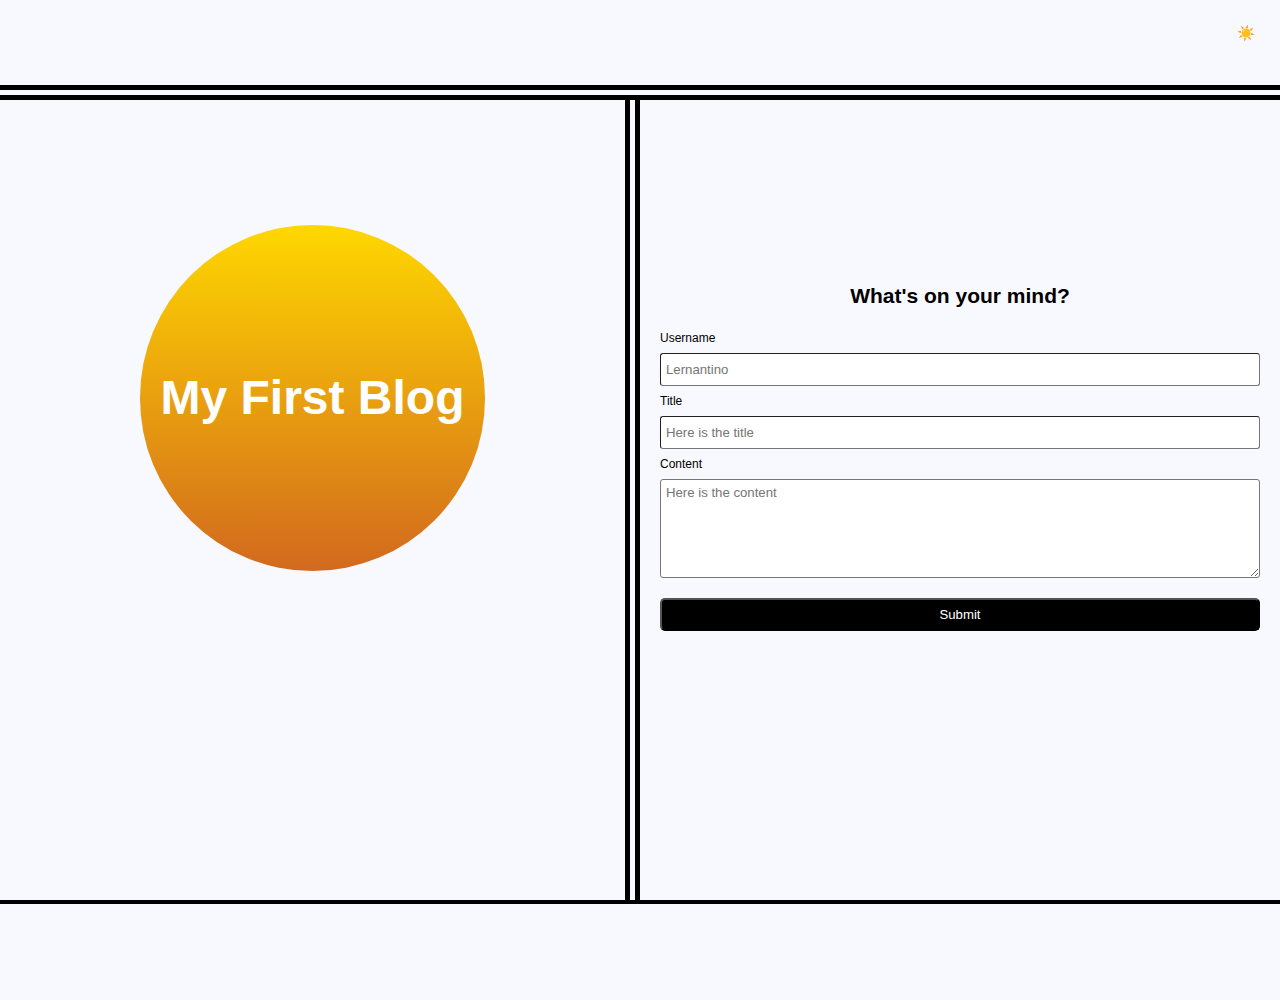
<file: index.html>
<!DOCTYPE html>
<html lang="en">

<head>
    <meta charset="UTF-8">
    <meta name="viewport" content="width=device-width, initial-scale=1.0">
    <title>Blog Board</title>
    <link rel="stylesheet" href="./assets/css/form.css" />

</head>

<body>
    <div class="container light">
        <header>
            <span id="theme-switcher">☀️</span>
        </header>

        <main>
            <div class="divLeft">
                <div id="gradient-icon">
                    <a href="./blog.html">My First Blog</a>
                </div>
            </div>
            <div class="divRight">
                <div class="form" method="POST">
                    <h2>What's on your mind?</h2>
                    <div class="input-group">
                        <label for="username">Username</label>
                        <input type="text" id="username" placeholder="Lernantino">
                    </div>
                    <div class="input-group">
                        <label for="title">Title</label>
                        <input type="text" id="title" placeholder="Here is the title">
                    </div>
                    <div class="input-group">
                        <label for="content">Content</label>
                        <textarea id="content" placeholder="Here is the content"></textarea>
                    </div>
                    <button id="submit" type="POST"><a>Submit</a></button>
                </div>
            </div>
        </main>

        <footer>
        </footer>
    </div>
    <script src="./assets/js/logic.js"></script>
    <script src="./assets/js/form.js"></script>
</body>

</html>
</file>
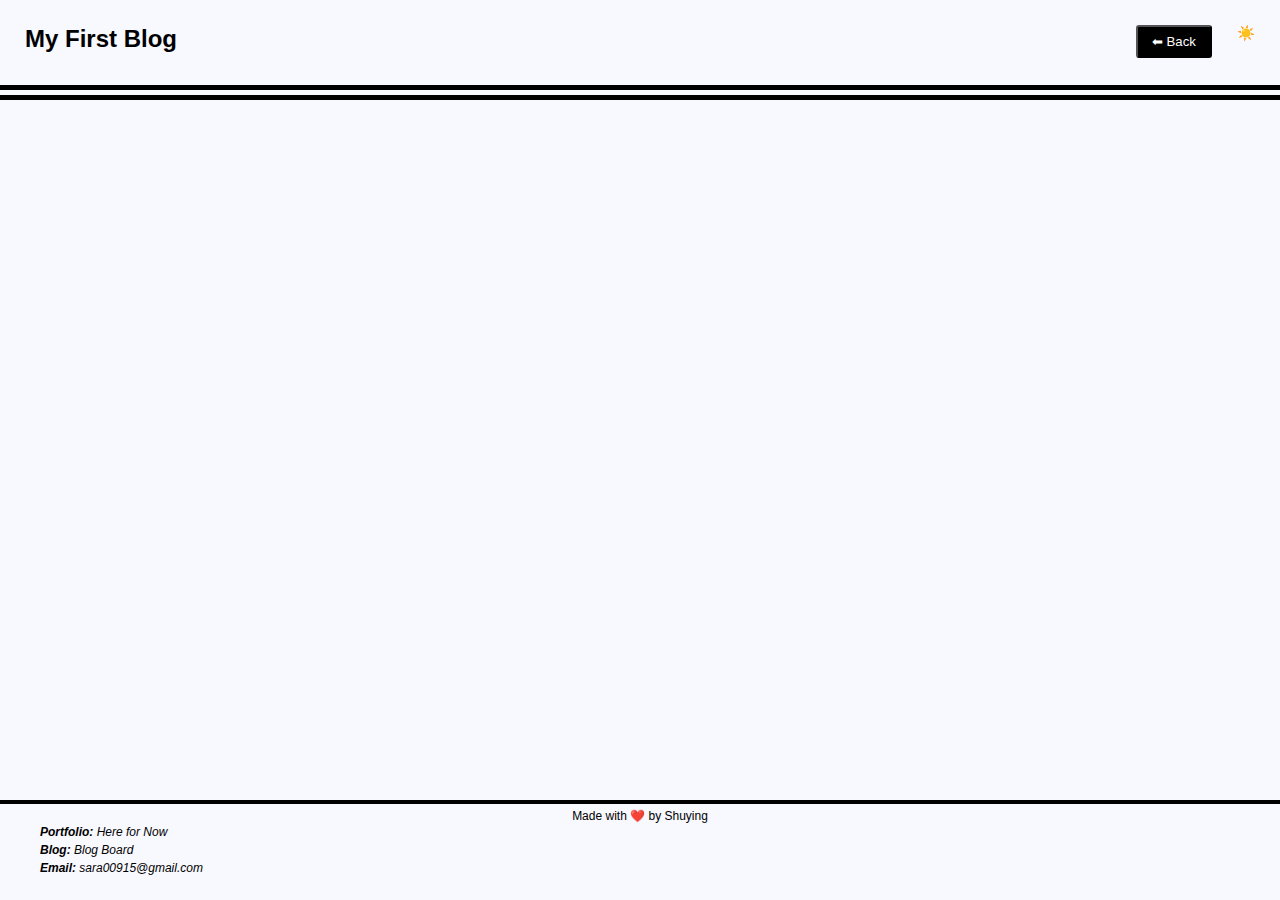
<file: blog.html>
<!DOCTYPE html>
<html lang="en">

<head>
    <meta charset="UTF-8">
    <meta name="viewport" content="width=device-width, initial-scale=1.0">
    <title>Blog Board</title>
    <link rel="stylesheet" href="./assets/css/blog.css">
</head>

<body>
    <div class="container light">
        <header>
            <h2>My First Blog</h2>
            <button type="POST"><a href="./index.html">⬅ Back</a></button>
            <span id="theme-switcher">☀️ </span>
        </header>

        <main class="blogarea">

        </main>

        <footer>
            <p id="authorship">Made with ❤️️ by Shuying</p>
            <ul>
                <li><a href="https://saraz-git.github.io/develop-portfolio/" target="_blank"><span>Portfolio:</span>
                        Here for Now</a></li>
                <li><a href="https://www.instagram.com/" target="_blank"><span>Blog:</span> Blog Board</a></li>
                <li><a href="mailto:sara00915@gmail.com" target="_blank"><span>Email:</span> sara00915@gmail.com</a>
                </li>
            </ul>
        </footer>
    </div>
    <script src="./assets/js/logic.js"></script>
    <script src="./assets/js/blog.js"></script>
</body>

</html>
</file>
<file: assets/css/form.css>
:root {
    --nightlight: #515154;
    --nightmedium: #2b2b2e;
    --nightdark: #121212;
    --nightwhite: #c5c5c6;
}

* {
    box-sizing: border-box;
    margin: 0px;
}

body {
    font-size: 12px;
    min-height: 100vh;
    font-family: sans-serif;
}

header {
    height: 100px;
    display: flex;
    justify-content: right;
}

header span {
    font-size: 1.2em;
    margin: 25px;
}

main {
    width: 100%;
    display: flex;
    flex-direction: row;
    min-height: 800px;
}

.divLeft {
    width: 50%;
    float: left;
    border-right: 15px double;
    transition: width 1s ease-in-out;
}

#gradient-icon {
    width: 27vw;
    height: 27vw;
    border-radius: 50%;
    margin: 125px auto;
    display: flex;
    align-content: center;
    justify-content: center;
    align-items: center;
}

#gradient-icon a {
    text-decoration: none;
    font-weight: 700;
    text-align: center;
    font-size: 4em;
}

.divRight {
    width: 50%;
}

.form {
    margin-top: 150px;
    padding: 20px;
    line-height: 2.5;
}

.form h2 {
    text-align: center;
    font-size: 1.75em;
}

label {
    display: block;
}

.input-group {
    display: flex;
    flex-direction: column;
}

input {
    border-radius: 3px;
    border-width: 1px;
    height: 2.5em;
    font-size: 1.1em;
    line-height: 1.2em;
    padding: 5px;
}

textarea {
    font-family: sans-serif;
    border-radius: 3px;
    border-width: 1px;
    font-size: 1.1em;
    height: 7.5em;
    line-height: 1.2em;
    padding: 5px;
}

button {
    margin-top: 20px;
    border-radius: 5px;
    height: 2.5em;
    font-size: 1.1em;
    width: 100%;
}

button a {
    text-decoration: none;
}

footer {
    height: 100px;
    width: 100%;
    z-index: 3;
}


/*LIGHT MODE*/
.light {
    background-color: ghostwhite;
    min-height: 100vh;
}

.light header {
    border-bottom: 15px double black;
}

.light .divLeft {
    border-color: black;
}

.light #gradient-icon {
    color: white;
    background-image: linear-gradient(gold, chocolate);
}

.light #gradient-icon a {
    color: white;
}

.light #gradient-icon a:hover {
    text-shadow: 1px 1px 2px dimgray;
}

.light button {
    background-color: black;
}

.light button:hover {
    background-color: var(--nightmedium);
}

.light button a {
    color: white;
}

.light footer {
    border-top: 4px solid black;
    background-color: ghostwhite;
}

/*DARK MODE*/
.dark {
    background-color: var(--nightdark);
    min-height: 100vh;
}

.dark header {
    border-bottom: 15px double var(--nightmedium);
}

.dark #gradient-icon {
    color: black;
    background-image: linear-gradient(midnightblue, violet);
}

.dark .divLeft {
    border-color: var(--nightmedium);
}

.dark #gradient-icon a {
    color: black;
}

.dark #gradient-icon a:hover {
    text-shadow: 1px 1px 2px violet;
}

.dark .divRight {
    color: var(--nightwhite);
}

.dark input {
    background-color: var(--nightmedium);
    border: 1.5px solid var(--nightlight);
    color: #b2bcd9;
}

.dark textarea {
    background-color: var(--nightmedium);
    border: 1.5px solid var(--nightlight);
    color: #b2bcd9;
}

.dark button {
    color: var(--nightwhite);
    background-color: #55638a;
    border: 1.5px solid #55638a;
}

.dark button:hover {
    background-color: #656d8c;
}

.dark button a {
    color: var(--nightwhite);
}

.dark footer {
    border-top: 4px solid var(--nightmedium);
    background-color: var(--nightdark);
}

/*RESPONSIVE DESIGN*/
header span:hover {
    cursor: pointer;
    text-shadow: 1px 1px 15px gold;
}

@media screen and (max-width: 768px) {
    main {
        flex-direction: column;
    }

    .divLeft {
        width: 100%;
        border-right: 0;
    }

    #gradient-icon {
        width: 70vw;
        height: 70vw;
    }

    .divRight {
        width: 100%;
    }

    .form {
        margin-top: 20px;
    }
}
</file>
<file: assets/css/blog.css>
:root {
    --nightlight: #515154;
    --nightmedium: #2b2b2e;
    --nightdark: #121212;
    --nightwhite: #c5c5c6;
}

* {
    box-sizing: border-box;
    margin: 0px;
}

body {
    font-family: sans-serif;
    font-size: 12px;
    min-height: 100vh;

}

header {
    height: 100px;
    display: flex;
    justify-content: right;
}

header h2 {
    font-size: 2em;
    text-align: left;
    width: 90%;
    margin: 25px;
}

header button {
    margin-top: 25px;
    border-radius: 3px;
    height: 2.5em;
    font-size: 1.1em;
    width: 80px;
}

header span {
    font-size: 1.2em;
    margin: 25px;
}

main {
    width: 100%;
    padding-bottom: 100px;
}

main article {
    border-radius: 5px;
    margin: 20px;
    padding: 10px;
    border: 2px solid;
    line-height: 1.5em;
    position: relative;
}

main article h3 {
    display: block;
    border-bottom: 1px solid;

}

main article p {
    font-style: italic;
    display: block;
    min-height: 5em;
    margin: 5px;
}

main article h4 {
    display: block;
    font-weight: 400;
}

main article button {
    position: absolute;
    right: 5px;
    top: 5px;
    border: none;
}

footer {
    height: 100px;
    width: 100%;
    position: fixed;
    bottom: 0;
    z-index: 3;
}

footer p {
    margin-top: 5px;
    font-size: 1em;
    text-align: center;
}

footer ul {
    list-style: none;
    line-height: 1.5em;
}

footer ul li a {
    text-decoration: none;
    font-style: italic;
}

footer ul li a span {
    font-weight: bold;
}

/*LIGHT MODE*/
.light {
    background-color: ghostwhite;
    min-height: 100vh;
}

.light header {
    border-bottom: 15px double black;
}

.light header button {
    color: white;
    background-color: black;
}

.light header button a {
    color: white;
    text-decoration: none;
}

.light main article {
    border-color: black;
    color: black;
}

.light main article button {
    color: black;
    background-color: ghostwhite;
}

.light footer {
    border-top: 4px solid black;
    background-color: ghostwhite;
}

.light footer ul li a {
    color: black;
}

/*DARK MODE*/
.dark {
    background-color: var(--nightdark);
    min-height: 100vh;
}

.dark header {
    border-bottom: 15px double var(--nightmedium);
}

.dark header h2 {
    color: white;
}

.dark header button {
    color: var(--nightwhite);
    background-color: var(--nightlight);
    border: 2px solid var(--nightmedium);
}

.dark header button a {
    color: var(--nightwhite);
    text-decoration: none;
}

.dark main article {
    border-color: var(--nightlight);
    color: var(--nightwhite);
}

.dark main article h3 {
    border-color: var(--nightlight);
}

.dark main article button {
    color: var(--nightwhite);
    background-color: var(--nightdark);
}

.dark footer {
    background-color: var(--nightdark);
    border-top: 4px solid var(--nightmedium);
    color: var(--nightwhite);
}

.dark footer ul li a {
    color: var(--nightwhite);
}


header span:hover {
    cursor: pointer;
}
</file>
